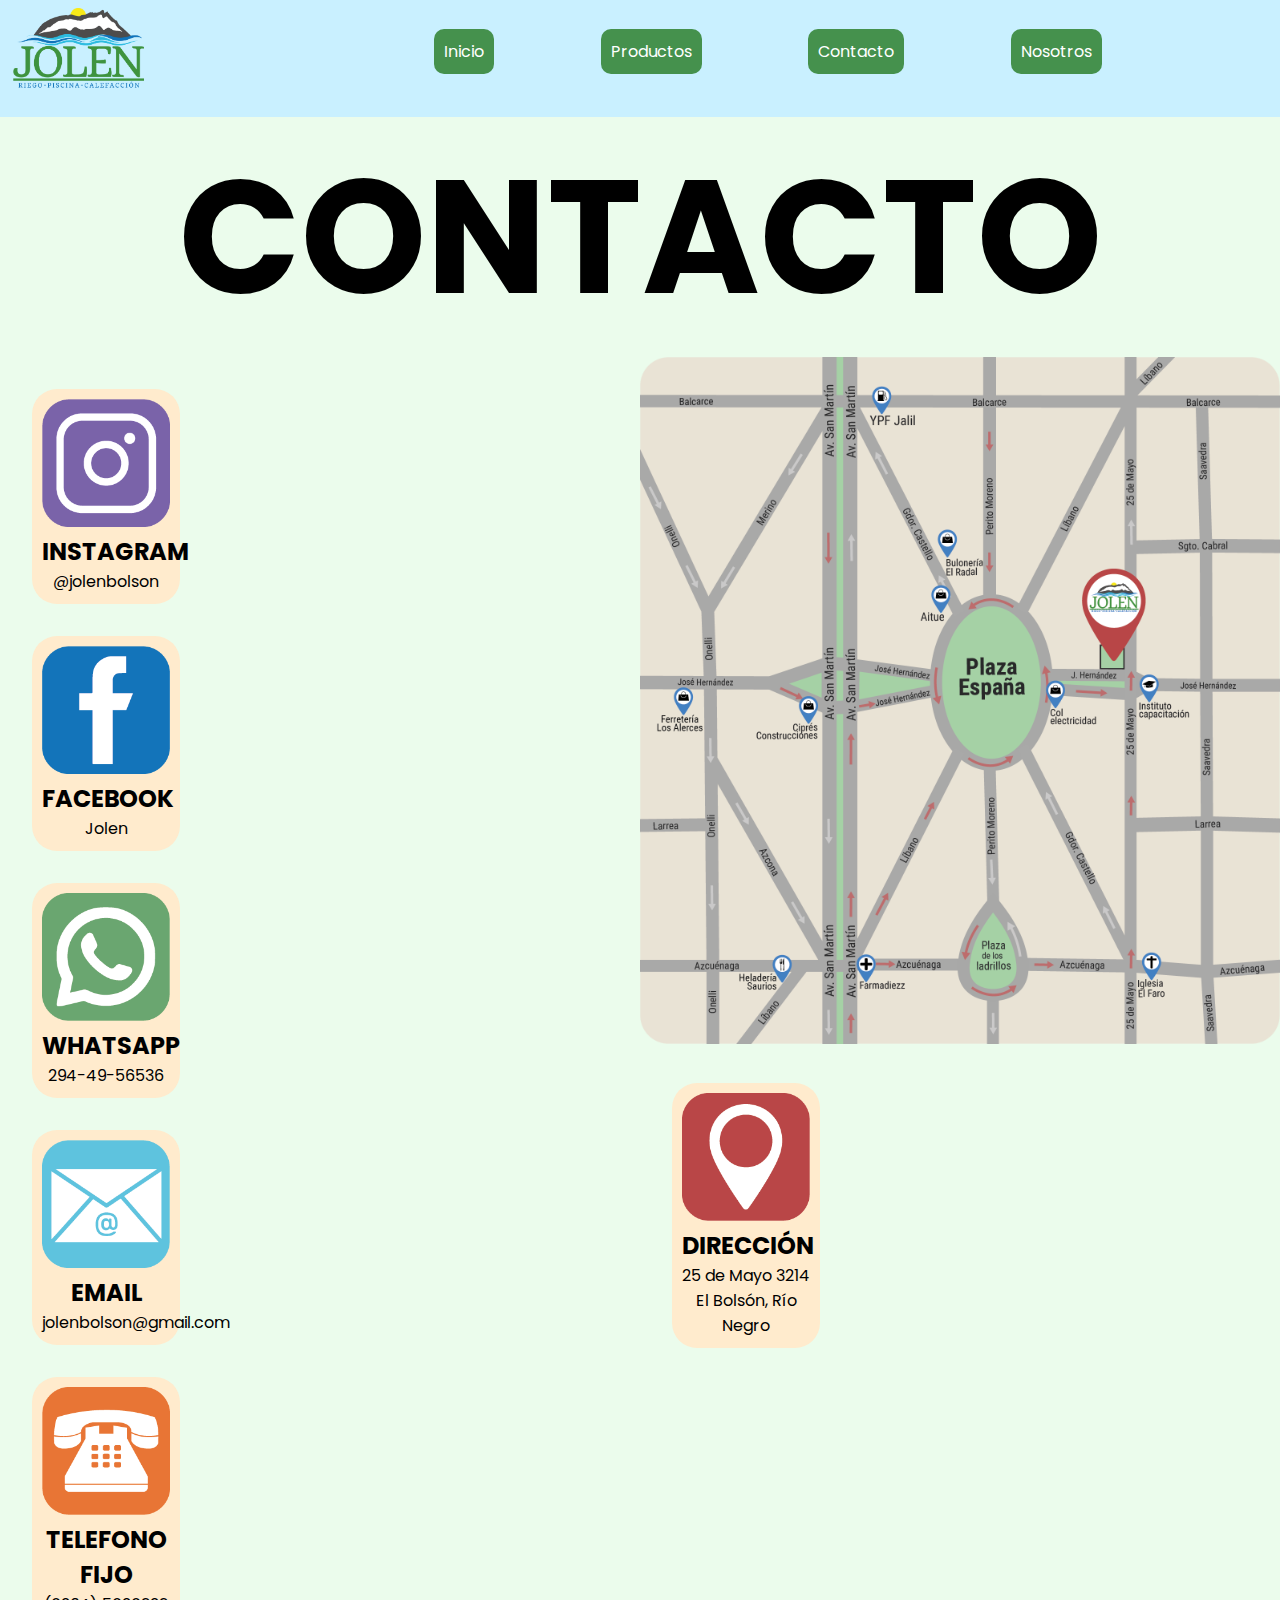
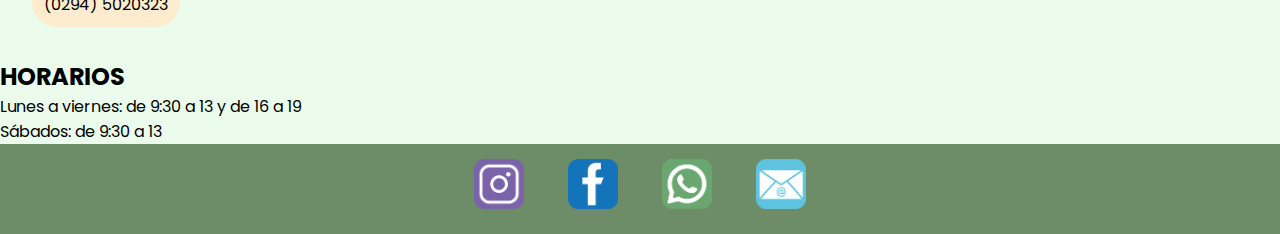
<file: pages/contacto.html>
<!DOCTYPE html>
<html lang="en">
<head>
    <meta charset="UTF-8">
    <meta http-equiv="X-UA-Compatible" content="IE=edge">
    <meta name="viewport" content="width=device-width, initial-scale=1.0">
    <link rel="stylesheet" href="../css/estilos.css">
    <title>Jolen</title>
</head>

<body>
    
    <header>

        <div id="logo">
            <img 
                src="../assets/img/logo.png" 
                alt="Logotipo de Jolen"
            />
        </div>
        <nav>
            <ul>
                <li><a href="../index.html">Inicio</a></li>
                <li><a href="./productos.html">Productos</a></li>
                <li><a href="./contacto.html">Contacto</a></li>
                <li><a href="./nosotros.html">Nosotros</a></li>
            </ul>
        </nav>

    </header>
    <main>

        <div class="titulo">
            <h1>CONTACTO</h1>
        </div>

        
        <section class="contactos">

            <div class="card_contacto">
                <a href="https://www.instagram.com/jolenbolson/" target="_blank">
                    <img src="../assets/img/icono_instagram.png" alt="Icono de Instagram">
                    <h2>INSTAGRAM</h2>
                    <p>@jolenbolson</p>
                </a>
            </div>

            <div class="card_contacto">
                <a href="https://www.facebook.com/people/Jolen/100085510071196/?sk=about" target="_blank">
                    <img src="../assets/img/icono_facebook.png" alt="Icono de Facebook">
                    <h2>FACEBOOK</h2>
                    <p>Jolen</p>
                </a>
            </div>

            <div class="card_contacto">
                <!-- CAMBIAR LINK -->
                <a href="https://web.whatsapp.com/" target="_blank">
                    <img src="../assets/img/icono_whataspp.png" alt="Icono de Whatsapp">
                    <h2>WHATSAPP</h2>
                    <p>294-49-56536</p>
                </a>
            </div>

            <div class="card_contacto">
                <!-- CAMBIAR LINK -->
                <a href="https://www.google.com/intl/es/gmail/about/" target="_blank">
                    <img src="../assets/img/icono_mail.png" alt="Icono de email">
                    <h2>EMAIL</h2>
                    <p>jolenbolson@gmail.com</p>
                </a>
            </div>

            <div class="card_contacto">
                <img src="../assets/img/icono_telefono.png" alt="Icono de teléfono">
                <h2>TELEFONO FIJO</h2>
                <p>(0294) 5020323</p>
            </div>

            <div>
                <h2>HORARIOS</h2>
                <p>Lunes a viernes: de 9:30 a 13 y de 16 a 19</p>
                <p>Sábados: de 9:30 a 13</p>
            </div>
            
        </section>

        <aside class="ubicacion">

            <div>
                <img src="../assets/img/mapa-01.png" alt="Mapa de El Bolsón con un indicador donde se encuntra Jolen">
            </div>

            <div class="card_contacto">
                <a href="https://www.google.com/maps/place/Jolen/@-41.9597931,-71.5334371,17.29z/data=!4m6!3m5!1s0x961bbf30bff81f07:0xbcce8ad0dde6ee94!8m2!3d-41.9597716!4d-71.5315652!16s%2Fg%2F11s7tpbgms?entry=ttu" target="_blank">
                    <img src="../assets/img/icono_pin_mapa.png" alt="Icono de pin de mapa">
                    <h2>DIRECCIÓN</h2>
                    <p>25 de Mayo 3214</p>
                    <p>El Bolsón, Río Negro</p>
                </a>
            </div>

        </aside>

    </main>

    <footer>
        <ul id="contenedor_footer">
            <li class="redes"><a href="https://www.instagram.com/jolenbolson/" target="_blank"><img src="../assets/img/icono_instagram.png" alt="Logo Instagram"></a></li>
            <li class="redes"><a href="https://www.facebook.com/people/Jolen/100085510071196/?sk=about" target="_blank"><img src="../assets/img/icono_facebook.png" alt="Logo Facebook"></a></li>
            <!-- CAMBIAR LINKS MAIL Y WPP -->
            <li class="redes"><a href="https://web.whatsapp.com/" target="_blank"><img src="../assets/img/icono_whataspp.png" alt="Logo Whatsapp"></a></li>
            <li class="redes"><a href="https://www.google.com/intl/es/gmail/about/" target="_blank"><img src="../assets/img/icono_mail.png" alt="Logo Email"></a></li>
        </ul>
    </footer>


</body>
</html>
</file>
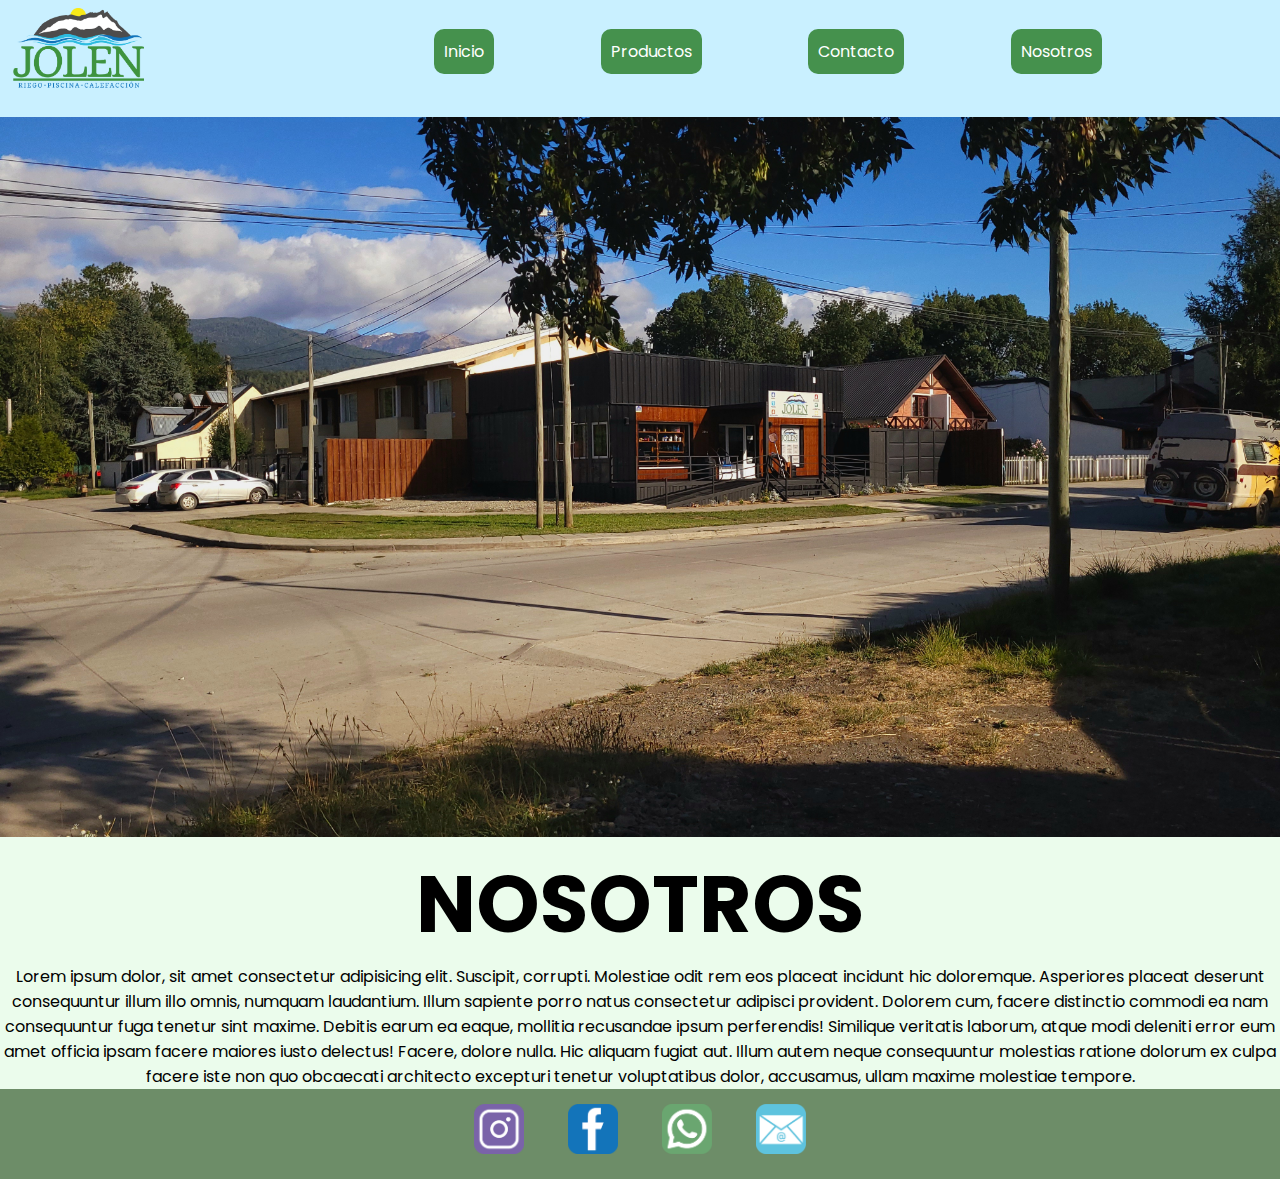
<file: pages/nosotros.html>
<!DOCTYPE html>
<html lang="en">
<head>
    <meta charset="UTF-8">
    <meta http-equiv="X-UA-Compatible" content="IE=edge">
    <meta name="viewport" content="width=device-width, initial-scale=1.0">
    <link rel="stylesheet" href="../css/estilos.css">
    <title>Jolen</title>
</head>

<body>
    
    <header>

        <div id="logo">
            <img 
                src="../assets/img/logo.png" 
                alt="Logotipo de Jolen"
            />
        </div>
        <nav>
            <ul>
                <li><a href="../index.html">Inicio</a></li>
                <li><a href="./productos.html">Productos</a></li>
                <li><a href="./contacto.html">Contacto</a></li>
                <li><a href="./nosotros.html">Nosotros</a></li>
            </ul>
        </nav>

    </header>

    <main>

        <section>

            <div>
                <img src="../assets/img/lateral_local.jpg" alt="Foto del lateral del local" width="1875px">
                <h1 class="titulo">NOSOTROS</h1>
            </div>

        </section>

        <section>
            <p class="texto_centrado">Lorem ipsum dolor, sit amet consectetur adipisicing elit. Suscipit, corrupti. Molestiae odit rem eos placeat incidunt hic doloremque. Asperiores placeat deserunt consequuntur illum illo omnis, numquam laudantium. Illum sapiente porro natus consectetur adipisci provident. Dolorem cum, facere distinctio commodi ea nam consequuntur fuga tenetur sint maxime. Debitis earum ea eaque, mollitia recusandae ipsum perferendis! Similique veritatis laborum, atque modi deleniti error eum amet officia ipsam facere maiores iusto delectus! Facere, dolore nulla. Hic aliquam fugiat aut. Illum autem neque consequuntur molestias ratione dolorum ex culpa facere iste non quo obcaecati architecto excepturi tenetur voluptatibus dolor, accusamus, ullam maxime molestiae tempore.</p>
        </section>

    </main>

    <footer>
        <ul id="contenedor_footer">
            <li class="redes"><a href="https://www.instagram.com/jolenbolson/" target="_blank"><img src="../assets/img/icono_instagram.png" alt="Logo Instagram"></a></li>
            <li class="redes"><a href="https://www.facebook.com/people/Jolen/100085510071196/?sk=about" target="_blank"><img src="../assets/img/icono_facebook.png" alt="Logo Facebook"></a></li>
            <!-- CAMBIAR LINKS MAIL Y WPP -->
            <li class="redes"><a href="https://web.whatsapp.com/" target="_blank"><img src="../assets/img/icono_whataspp.png" alt="Logo Whatsapp"></a></li>
            <li class="redes"><a href="https://www.google.com/intl/es/gmail/about/" target="_blank"><img src="../assets/img/icono_mail.png" alt="Logo Email"></a></li>
        </ul>
    </footer>


</body>
</html>
</file>
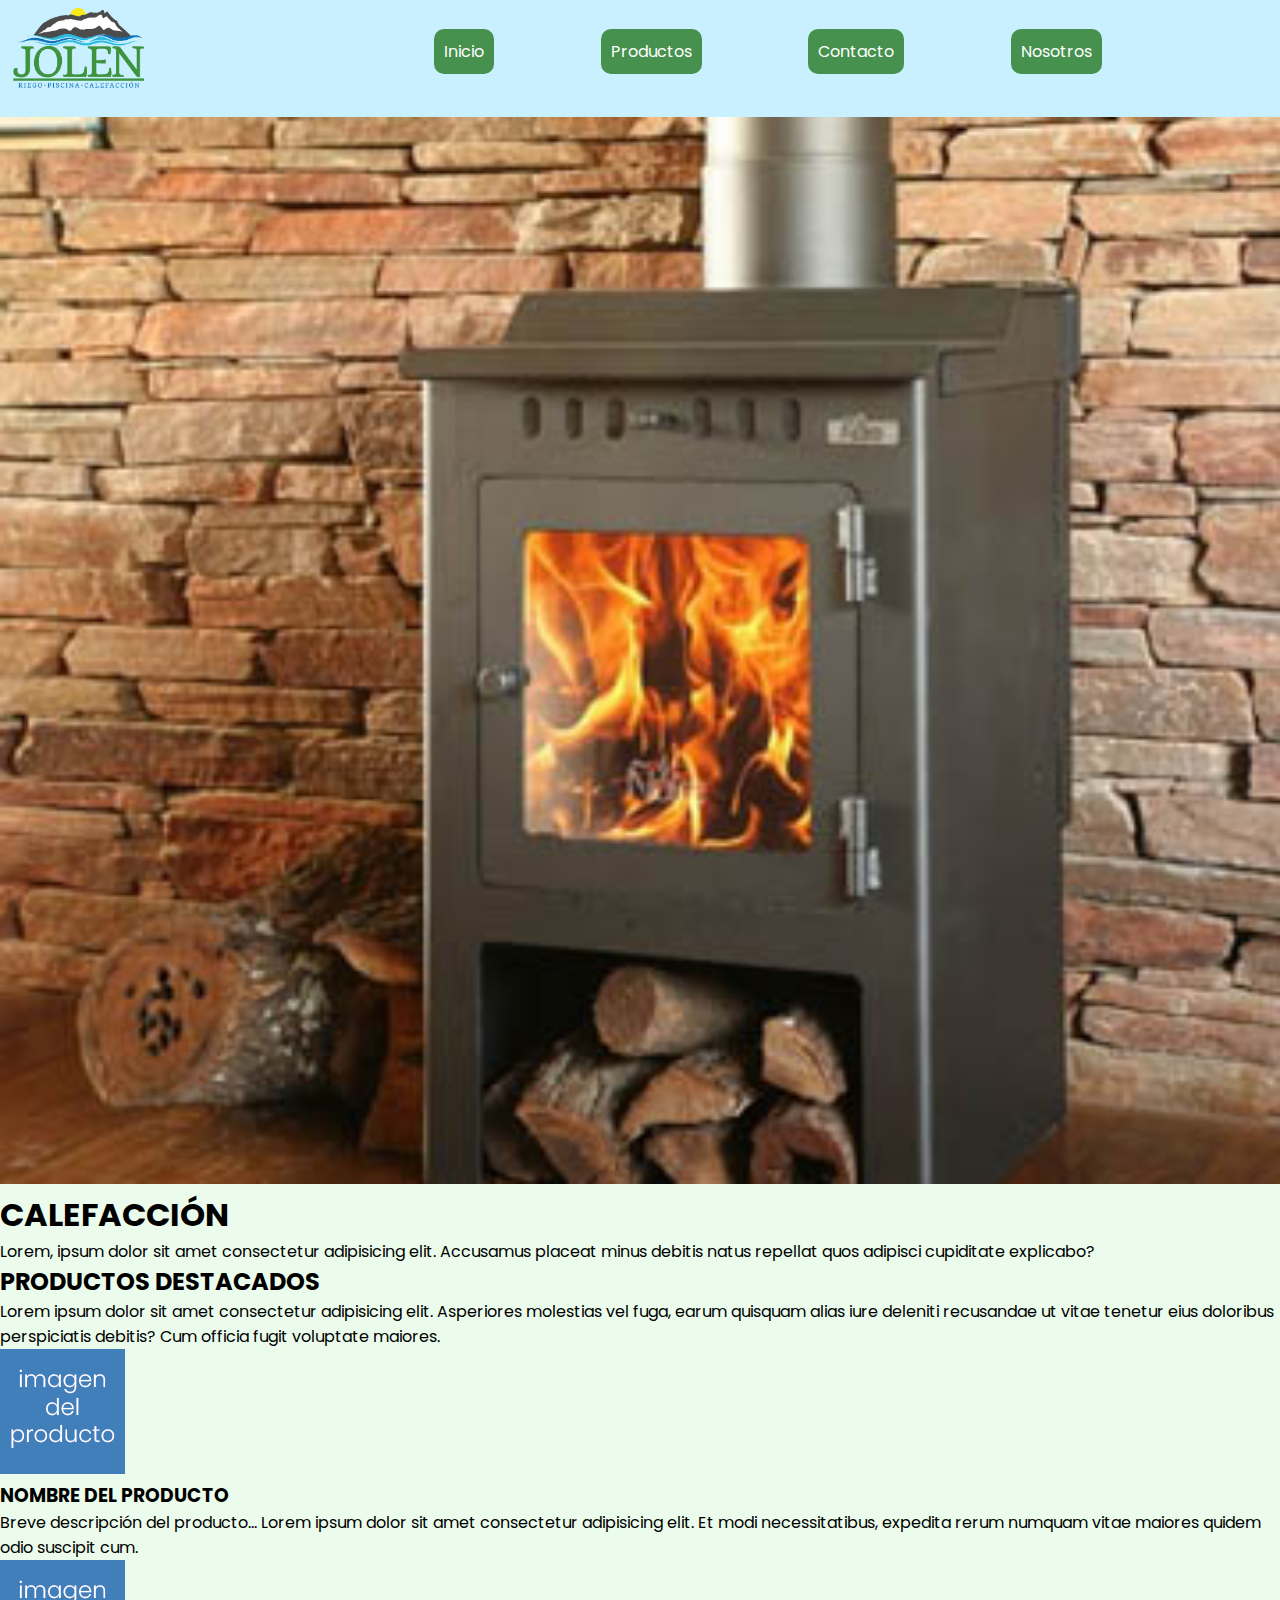
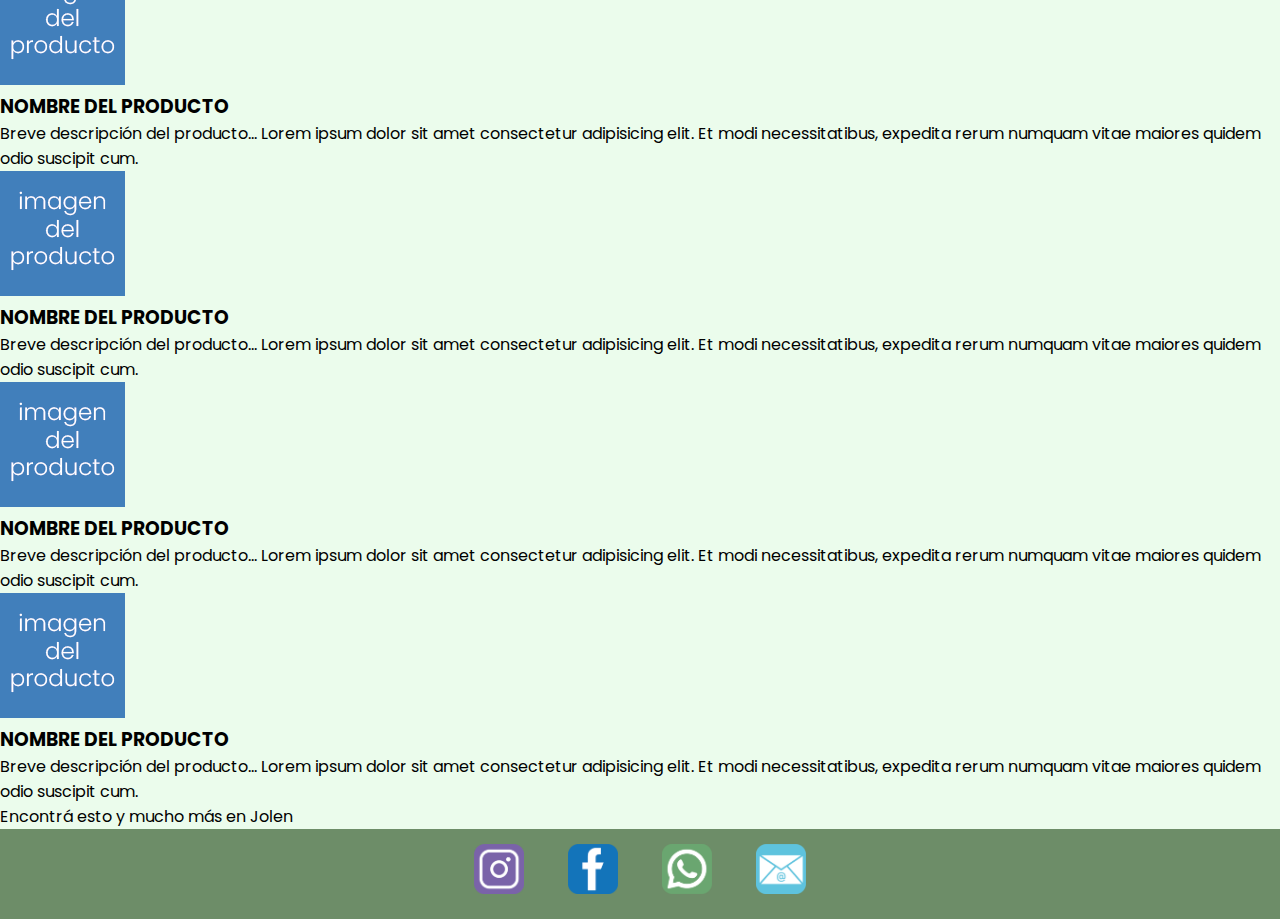
<file: pages/productos_calefaccion.html>
<!DOCTYPE html>
<html lang="en">
<head>
    <meta charset="UTF-8">
    <meta http-equiv="X-UA-Compatible" content="IE=edge">
    <meta name="viewport" content="width=device-width, initial-scale=1.0">
    <link rel="stylesheet" href="../css/estilos.css">
    <title>Jolen</title>
</head>

<body>
    
    <header>

        <div id="logo">
            <img 
                src="../assets/img/logo.png" 
                alt="Logotipo de Jolen"
            />
        </div>
        <nav>
            <ul>
                <li><a href="../index.html">Inicio</a></li>
                <li><a href="./productos.html">Productos</a></li>
                <li><a href="./contacto.html">Contacto</a></li>
                <li><a href="./nosotros.html">Nosotros</a></li>
            </ul>
        </nav>

    </header>

    <main>

        <section>

            <img src="../assets/img/calefaccion.jpg" alt="Imagen de sistema calefacción" width="1875px">
            <h1>CALEFACCIÓN</h1>
            <p>Lorem, ipsum dolor sit amet consectetur adipisicing elit. Accusamus placeat minus debitis natus repellat quos adipisci cupiditate explicabo?</p>

        </section>

        <section>
            <h2>PRODUCTOS DESTACADOS</h2>

            <p>Lorem ipsum dolor sit amet consectetur adipisicing elit. Asperiores molestias vel fuga, earum quisquam alias iure deleniti recusandae ut vitae tenetur eius doloribus perspiciatis debitis? Cum officia fugit voluptate maiores.</p>

            <div>
                <img src="../assets/img/imagen_default_producto.png" alt="Imagen del producto">
                <h3>NOMBRE DEL PRODUCTO</h3>
                <p>Breve descripción del producto... Lorem ipsum dolor sit amet consectetur adipisicing elit. Et modi necessitatibus, expedita rerum numquam vitae maiores quidem odio suscipit cum.</p>
            </div>

            <div>
                <img src="../assets/img/imagen_default_producto.png" alt="Imagen del producto">
                <h3>NOMBRE DEL PRODUCTO</h3>
                <p>Breve descripción del producto... Lorem ipsum dolor sit amet consectetur adipisicing elit. Et modi necessitatibus, expedita rerum numquam vitae maiores quidem odio suscipit cum.</p>
            </div>

            <div>
                <img src="../assets/img/imagen_default_producto.png" alt="Imagen del producto">
                <h3>NOMBRE DEL PRODUCTO</h3>
                <p>Breve descripción del producto... Lorem ipsum dolor sit amet consectetur adipisicing elit. Et modi necessitatibus, expedita rerum numquam vitae maiores quidem odio suscipit cum.</p>
            </div>

            <div>
                <img src="../assets/img/imagen_default_producto.png" alt="Imagen del producto">
                <h3>NOMBRE DEL PRODUCTO</h3>
                <p>Breve descripción del producto... Lorem ipsum dolor sit amet consectetur adipisicing elit. Et modi necessitatibus, expedita rerum numquam vitae maiores quidem odio suscipit cum.</p>
            </div>

            <div>
                <img src="../assets/img/imagen_default_producto.png" alt="Imagen del producto">
                <h3>NOMBRE DEL PRODUCTO</h3>
                <p>Breve descripción del producto... Lorem ipsum dolor sit amet consectetur adipisicing elit. Et modi necessitatibus, expedita rerum numquam vitae maiores quidem odio suscipit cum.</p>
            </div>

            <p>Encontrá esto y mucho más en Jolen</p>

        </section>

    </main>

    <footer>
        <ul id="contenedor_footer">
            <li class="redes"><a href="https://www.instagram.com/jolenbolson/" target="_blank"><img src="../assets/img/icono_instagram.png" alt="Logo Instagram"></a></li>
            <li class="redes"><a href="https://www.facebook.com/people/Jolen/100085510071196/?sk=about" target="_blank"><img src="../assets/img/icono_facebook.png" alt="Logo Facebook"></a></li>
            <!-- CAMBIAR LINKS MAIL Y WPP -->
            <li class="redes"><a href="https://web.whatsapp.com/" target="_blank"><img src="../assets/img/icono_whataspp.png" alt="Logo Whatsapp"></a></li>
            <li class="redes"><a href="https://www.google.com/intl/es/gmail/about/" target="_blank"><img src="../assets/img/icono_mail.png" alt="Logo Email"></a></li>
        </ul>
    </footer>


</body>
</html>
</file>
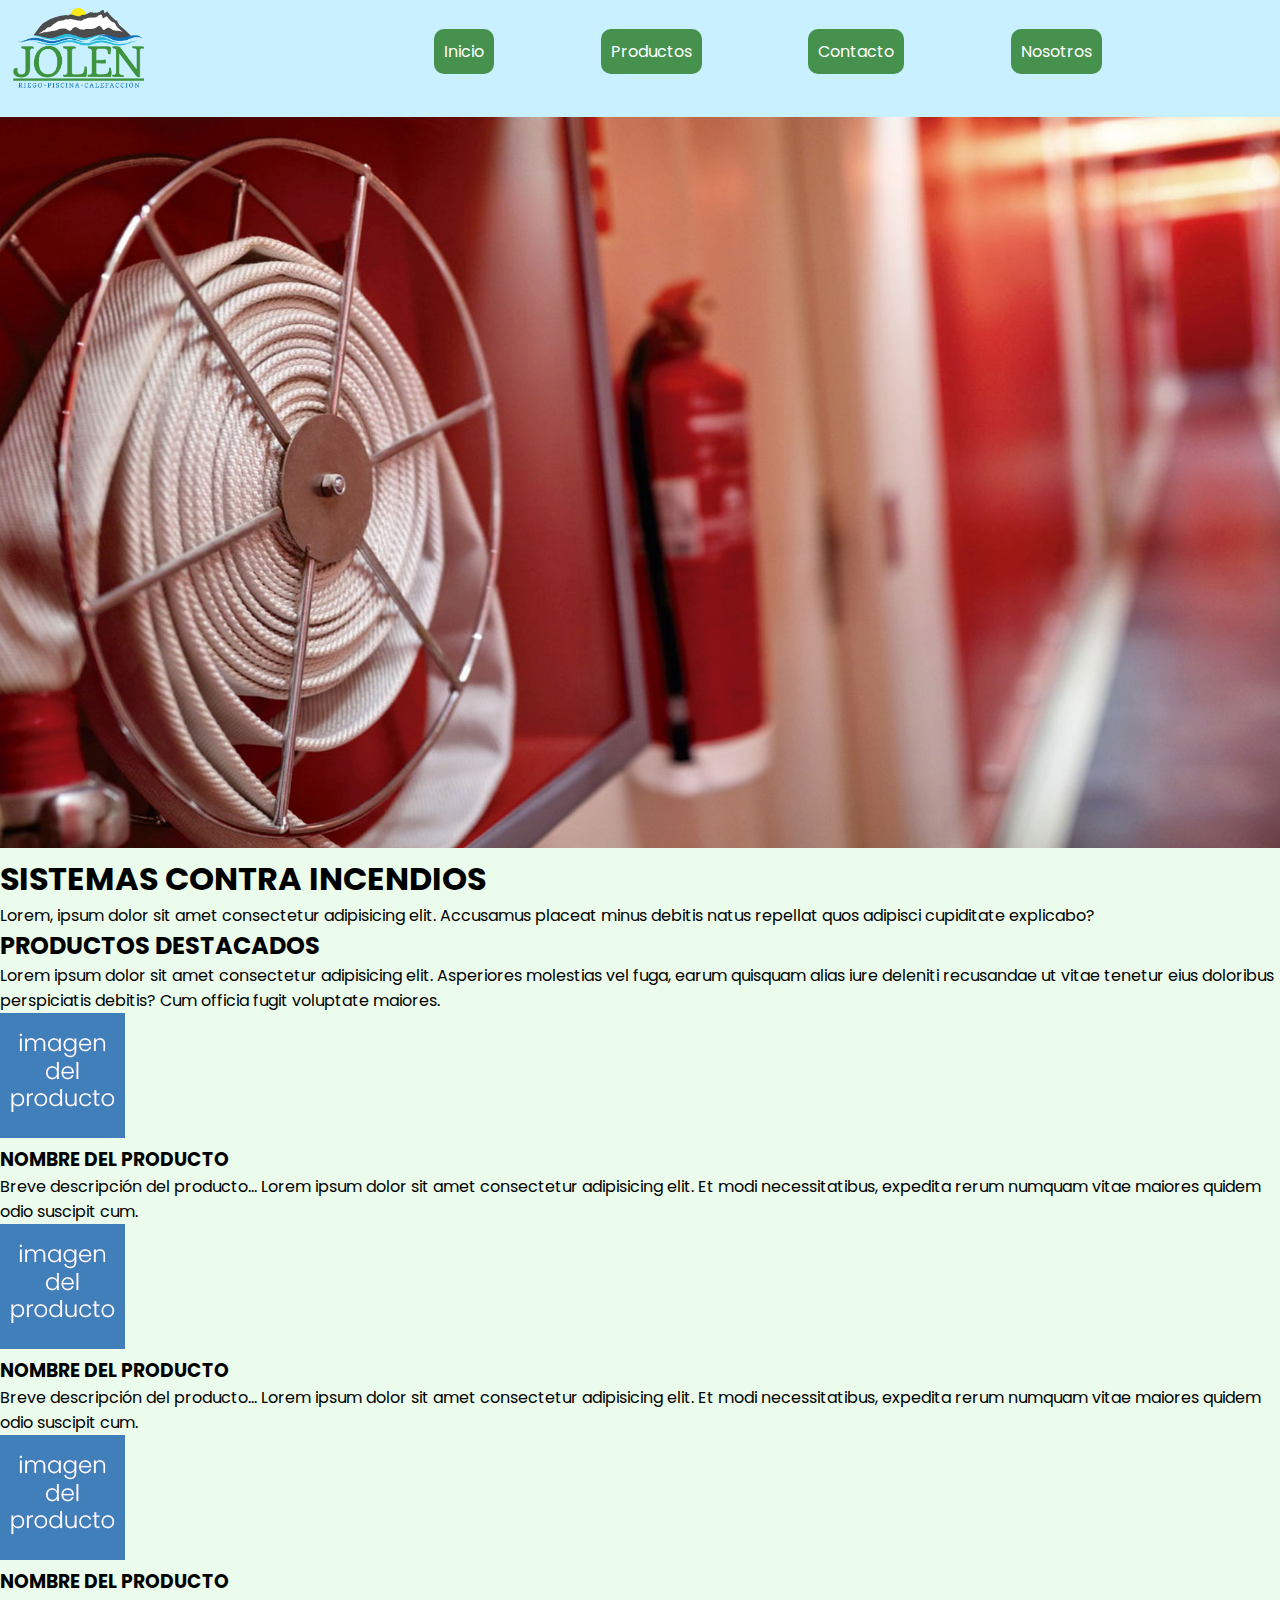
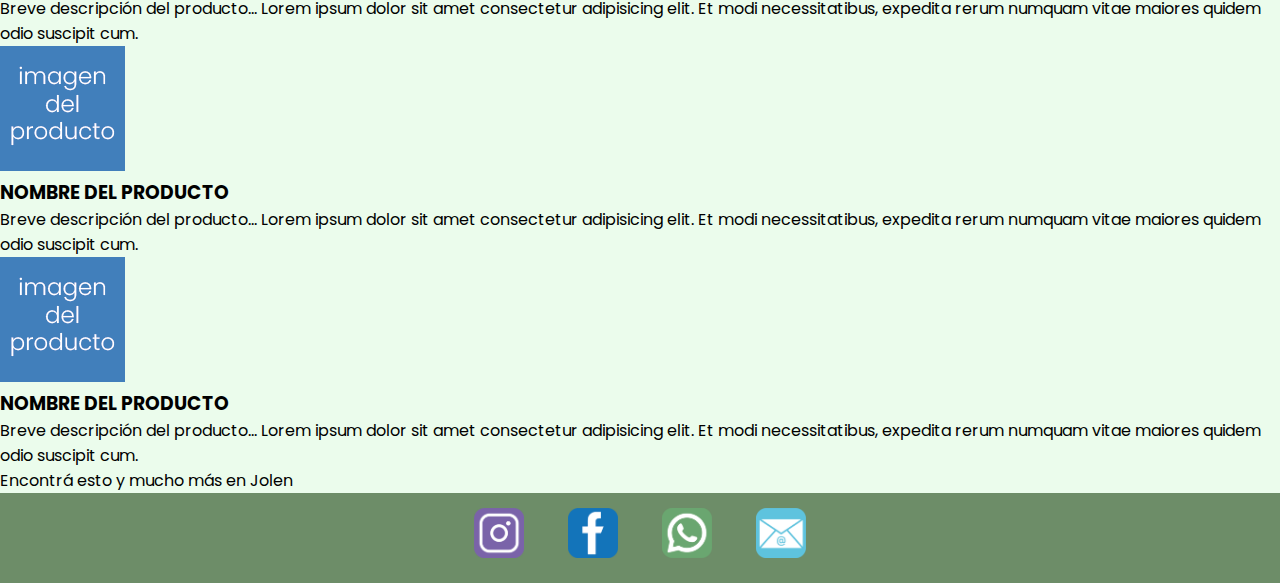
<file: pages/productos_incendio.html>
<!DOCTYPE html>
<html lang="en">
<head>
    <meta charset="UTF-8">
    <meta http-equiv="X-UA-Compatible" content="IE=edge">
    <meta name="viewport" content="width=device-width, initial-scale=1.0">
    <link rel="stylesheet" href="../css/estilos.css">
    <title>Jolen</title>
</head>

<body>
    
    <header>

        <div id="logo">
            <img 
                src="../assets/img/logo.png" 
                alt="Logotipo de Jolen"
            />
        </div>
        <nav>
            <ul>
                <li><a href="../index.html">Inicio</a></li>
                <li><a href="./productos.html">Productos</a></li>
                <li><a href="./contacto.html">Contacto</a></li>
                <li><a href="./nosotros.html">Nosotros</a></li>
            </ul>
        </nav>

    </header>
    <main>

        <section>

            <img src="../assets/img/incendios.jpeg" alt="Imagen de sistema contra incendios" width="1875px">
            <h1>SISTEMAS CONTRA INCENDIOS</h1>
            <p>Lorem, ipsum dolor sit amet consectetur adipisicing elit. Accusamus placeat minus debitis natus repellat quos adipisci cupiditate explicabo?</p>

        </section>

        <section>
            <h2>PRODUCTOS DESTACADOS</h2>

            <p>Lorem ipsum dolor sit amet consectetur adipisicing elit. Asperiores molestias vel fuga, earum quisquam alias iure deleniti recusandae ut vitae tenetur eius doloribus perspiciatis debitis? Cum officia fugit voluptate maiores.</p>

            <div>
                <img src="../assets/img/imagen_default_producto.png" alt="Imagen del producto">
                <h3>NOMBRE DEL PRODUCTO</h3>
                <p>Breve descripción del producto... Lorem ipsum dolor sit amet consectetur adipisicing elit. Et modi necessitatibus, expedita rerum numquam vitae maiores quidem odio suscipit cum.</p>
            </div>

            <div>
                <img src="../assets/img/imagen_default_producto.png" alt="Imagen del producto">
                <h3>NOMBRE DEL PRODUCTO</h3>
                <p>Breve descripción del producto... Lorem ipsum dolor sit amet consectetur adipisicing elit. Et modi necessitatibus, expedita rerum numquam vitae maiores quidem odio suscipit cum.</p>
            </div>

            <div>
                <img src="../assets/img/imagen_default_producto.png" alt="Imagen del producto">
                <h3>NOMBRE DEL PRODUCTO</h3>
                <p>Breve descripción del producto... Lorem ipsum dolor sit amet consectetur adipisicing elit. Et modi necessitatibus, expedita rerum numquam vitae maiores quidem odio suscipit cum.</p>
            </div>

            <div>
                <img src="../assets/img/imagen_default_producto.png" alt="Imagen del producto">
                <h3>NOMBRE DEL PRODUCTO</h3>
                <p>Breve descripción del producto... Lorem ipsum dolor sit amet consectetur adipisicing elit. Et modi necessitatibus, expedita rerum numquam vitae maiores quidem odio suscipit cum.</p>
            </div>

            <div>
                <img src="../assets/img/imagen_default_producto.png" alt="Imagen del producto">
                <h3>NOMBRE DEL PRODUCTO</h3>
                <p>Breve descripción del producto... Lorem ipsum dolor sit amet consectetur adipisicing elit. Et modi necessitatibus, expedita rerum numquam vitae maiores quidem odio suscipit cum.</p>
            </div>

            <p>Encontrá esto y mucho más en Jolen</p>

        </section>

    </main>

    <footer>
        <ul id="contenedor_footer">
            <li class="redes"><a href="https://www.instagram.com/jolenbolson/" target="_blank"><img src="../assets/img/icono_instagram.png" alt="Logo Instagram"></a></li>
            <li class="redes"><a href="https://www.facebook.com/people/Jolen/100085510071196/?sk=about" target="_blank"><img src="../assets/img/icono_facebook.png" alt="Logo Facebook"></a></li>
            <!-- CAMBIAR LINKS MAIL Y WPP -->
            <li class="redes"><a href="https://web.whatsapp.com/" target="_blank"><img src="../assets/img/icono_whataspp.png" alt="Logo Whatsapp"></a></li>
            <li class="redes"><a href="https://www.google.com/intl/es/gmail/about/" target="_blank"><img src="../assets/img/icono_mail.png" alt="Logo Email"></a></li>
        </ul>
    </footer>


</body>
</html>
</file>
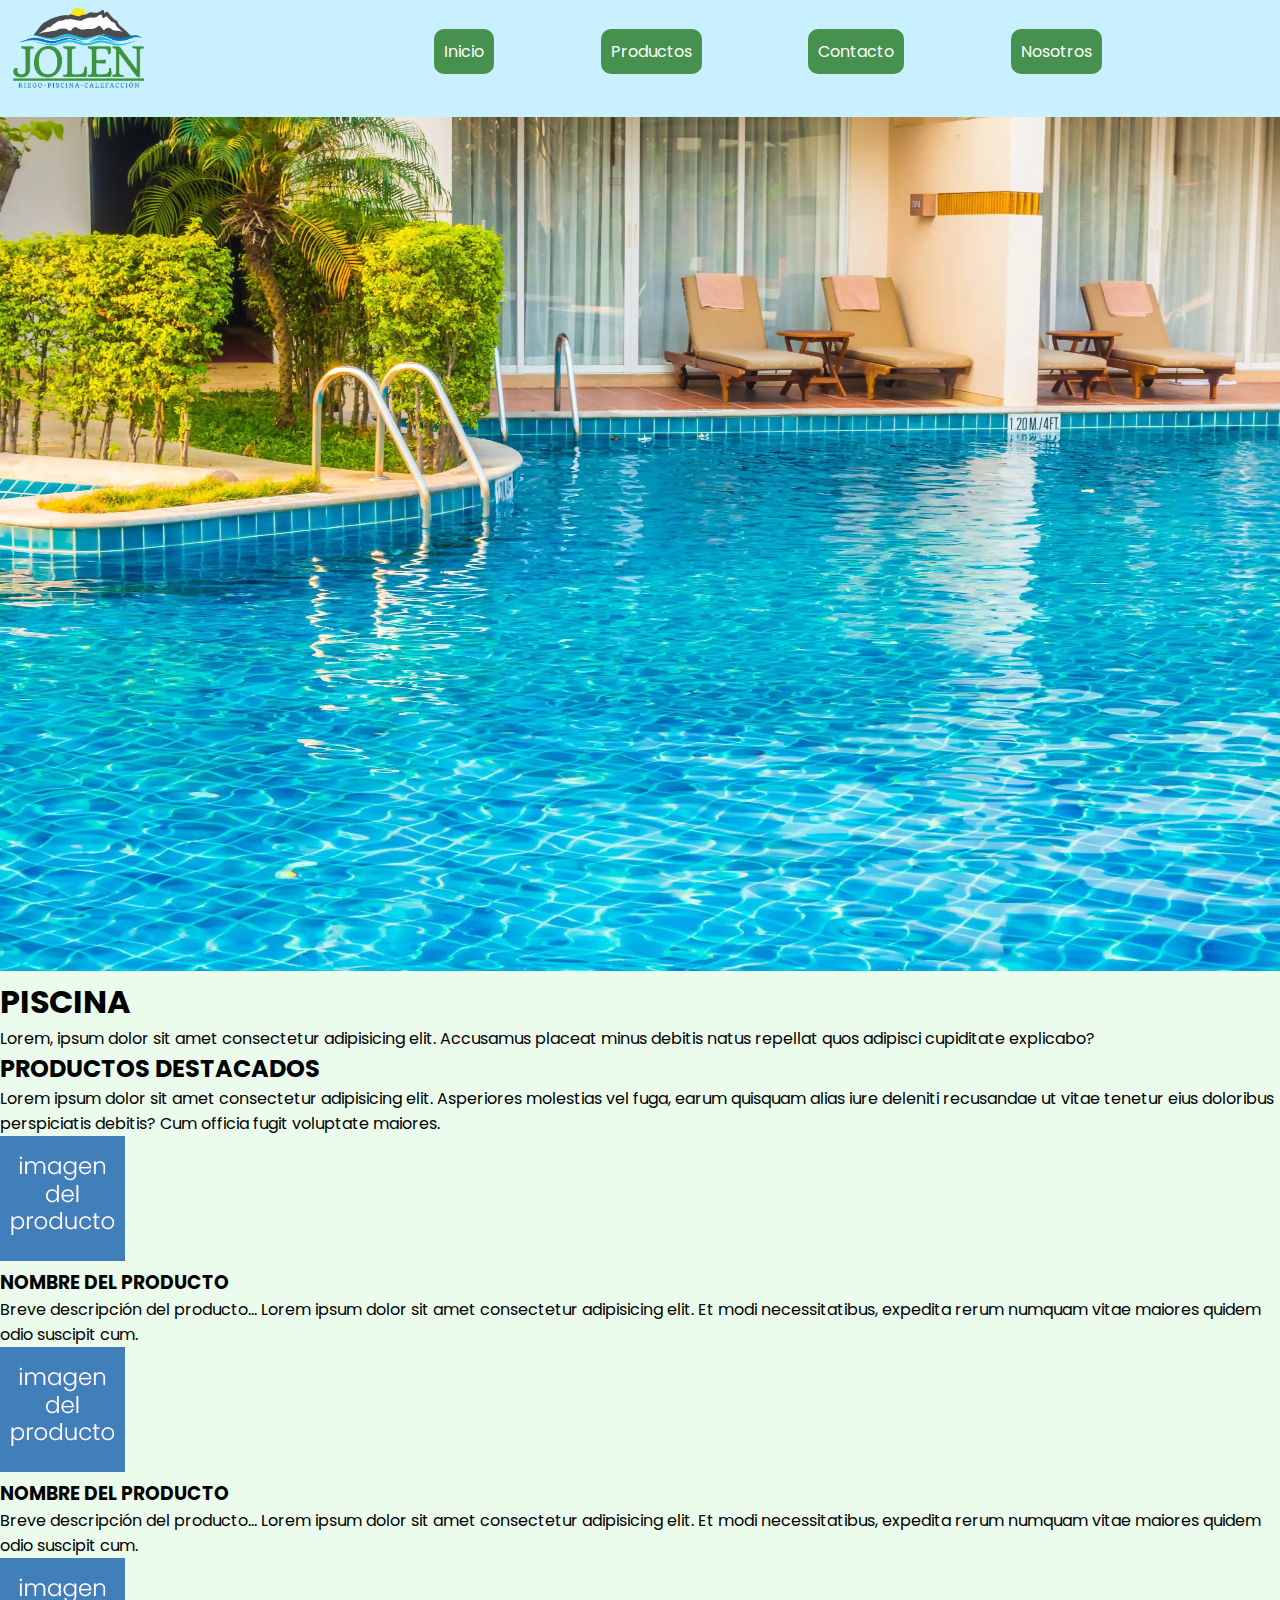
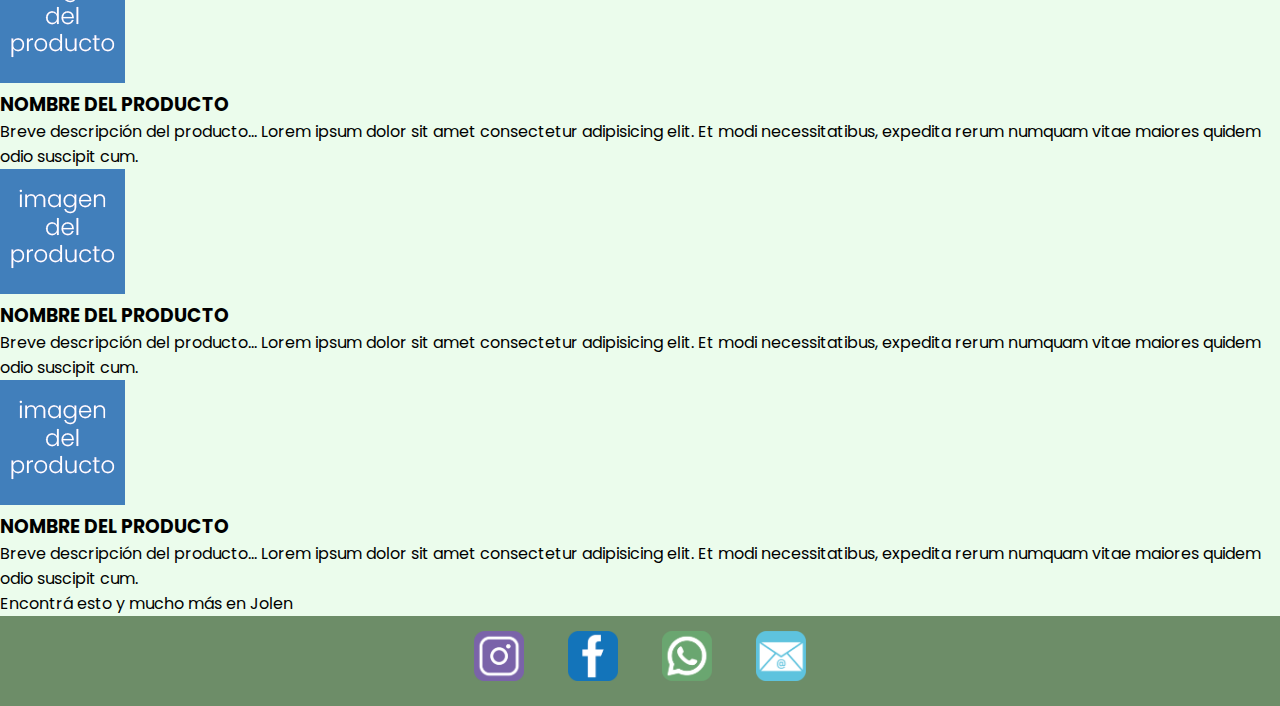
<file: pages/productos_piscina.html>
<!DOCTYPE html>
<html lang="en">
<head>
    <meta charset="UTF-8">
    <meta http-equiv="X-UA-Compatible" content="IE=edge">
    <meta name="viewport" content="width=device-width, initial-scale=1.0">
    <link rel="stylesheet" href="../css/estilos.css">
    <title>Jolen</title>
</head>

<body>
    
    <header>

        <div id="logo">
            <img 
                src="../assets/img/logo.png" 
                alt="Logotipo de Jolen"
            />
        </div>
        <nav>
            <ul>
                <li><a href="../index.html">Inicio</a></li>
                <li><a href="./productos.html">Productos</a></li>
                <li><a href="./contacto.html">Contacto</a></li>
                <li><a href="./nosotros.html">Nosotros</a></li>
            </ul>
        </nav>

    </header>

    <main>

        <section>

            <img src="../assets/img/piscina.jpg" alt="Imagen de piscina" width="1875px">
            <h1>PISCINA</h1>
            <p>Lorem, ipsum dolor sit amet consectetur adipisicing elit. Accusamus placeat minus debitis natus repellat quos adipisci cupiditate explicabo?</p>

        </section>

        <section>
            <h2>PRODUCTOS DESTACADOS</h2>

            <p>Lorem ipsum dolor sit amet consectetur adipisicing elit. Asperiores molestias vel fuga, earum quisquam alias iure deleniti recusandae ut vitae tenetur eius doloribus perspiciatis debitis? Cum officia fugit voluptate maiores.</p>

            <div>
                <img src="../assets/img/imagen_default_producto.png" alt="Imagen del producto">
                <h3>NOMBRE DEL PRODUCTO</h3>
                <p>Breve descripción del producto... Lorem ipsum dolor sit amet consectetur adipisicing elit. Et modi necessitatibus, expedita rerum numquam vitae maiores quidem odio suscipit cum.</p>
            </div>

            <div>
                <img src="../assets/img/imagen_default_producto.png" alt="Imagen del producto">
                <h3>NOMBRE DEL PRODUCTO</h3>
                <p>Breve descripción del producto... Lorem ipsum dolor sit amet consectetur adipisicing elit. Et modi necessitatibus, expedita rerum numquam vitae maiores quidem odio suscipit cum.</p>
            </div>

            <div>
                <img src="../assets/img/imagen_default_producto.png" alt="Imagen del producto">
                <h3>NOMBRE DEL PRODUCTO</h3>
                <p>Breve descripción del producto... Lorem ipsum dolor sit amet consectetur adipisicing elit. Et modi necessitatibus, expedita rerum numquam vitae maiores quidem odio suscipit cum.</p>
            </div>

            <div>
                <img src="../assets/img/imagen_default_producto.png" alt="Imagen del producto">
                <h3>NOMBRE DEL PRODUCTO</h3>
                <p>Breve descripción del producto... Lorem ipsum dolor sit amet consectetur adipisicing elit. Et modi necessitatibus, expedita rerum numquam vitae maiores quidem odio suscipit cum.</p>
            </div>

            <div>
                <img src="../assets/img/imagen_default_producto.png" alt="Imagen del producto">
                <h3>NOMBRE DEL PRODUCTO</h3>
                <p>Breve descripción del producto... Lorem ipsum dolor sit amet consectetur adipisicing elit. Et modi necessitatibus, expedita rerum numquam vitae maiores quidem odio suscipit cum.</p>
            </div>

            <p>Encontrá esto y mucho más en Jolen</p>

        </section>

    </main>

    <footer>
        <ul id="contenedor_footer">
            <li class="redes"><a href="https://www.instagram.com/jolenbolson/" target="_blank"><img src="../assets/img/icono_instagram.png" alt="Logo Instagram"></a></li>
            <li class="redes"><a href="https://www.facebook.com/people/Jolen/100085510071196/?sk=about" target="_blank"><img src="../assets/img/icono_facebook.png" alt="Logo Facebook"></a></li>
            <!-- CAMBIAR LINKS MAIL Y WPP -->
            <li class="redes"><a href="https://web.whatsapp.com/" target="_blank"><img src="../assets/img/icono_whataspp.png" alt="Logo Whatsapp"></a></li>
            <li class="redes"><a href="https://www.google.com/intl/es/gmail/about/" target="_blank"><img src="../assets/img/icono_mail.png" alt="Logo Email"></a></li>
        </ul>
    </footer>


</body>
</html>
</file>
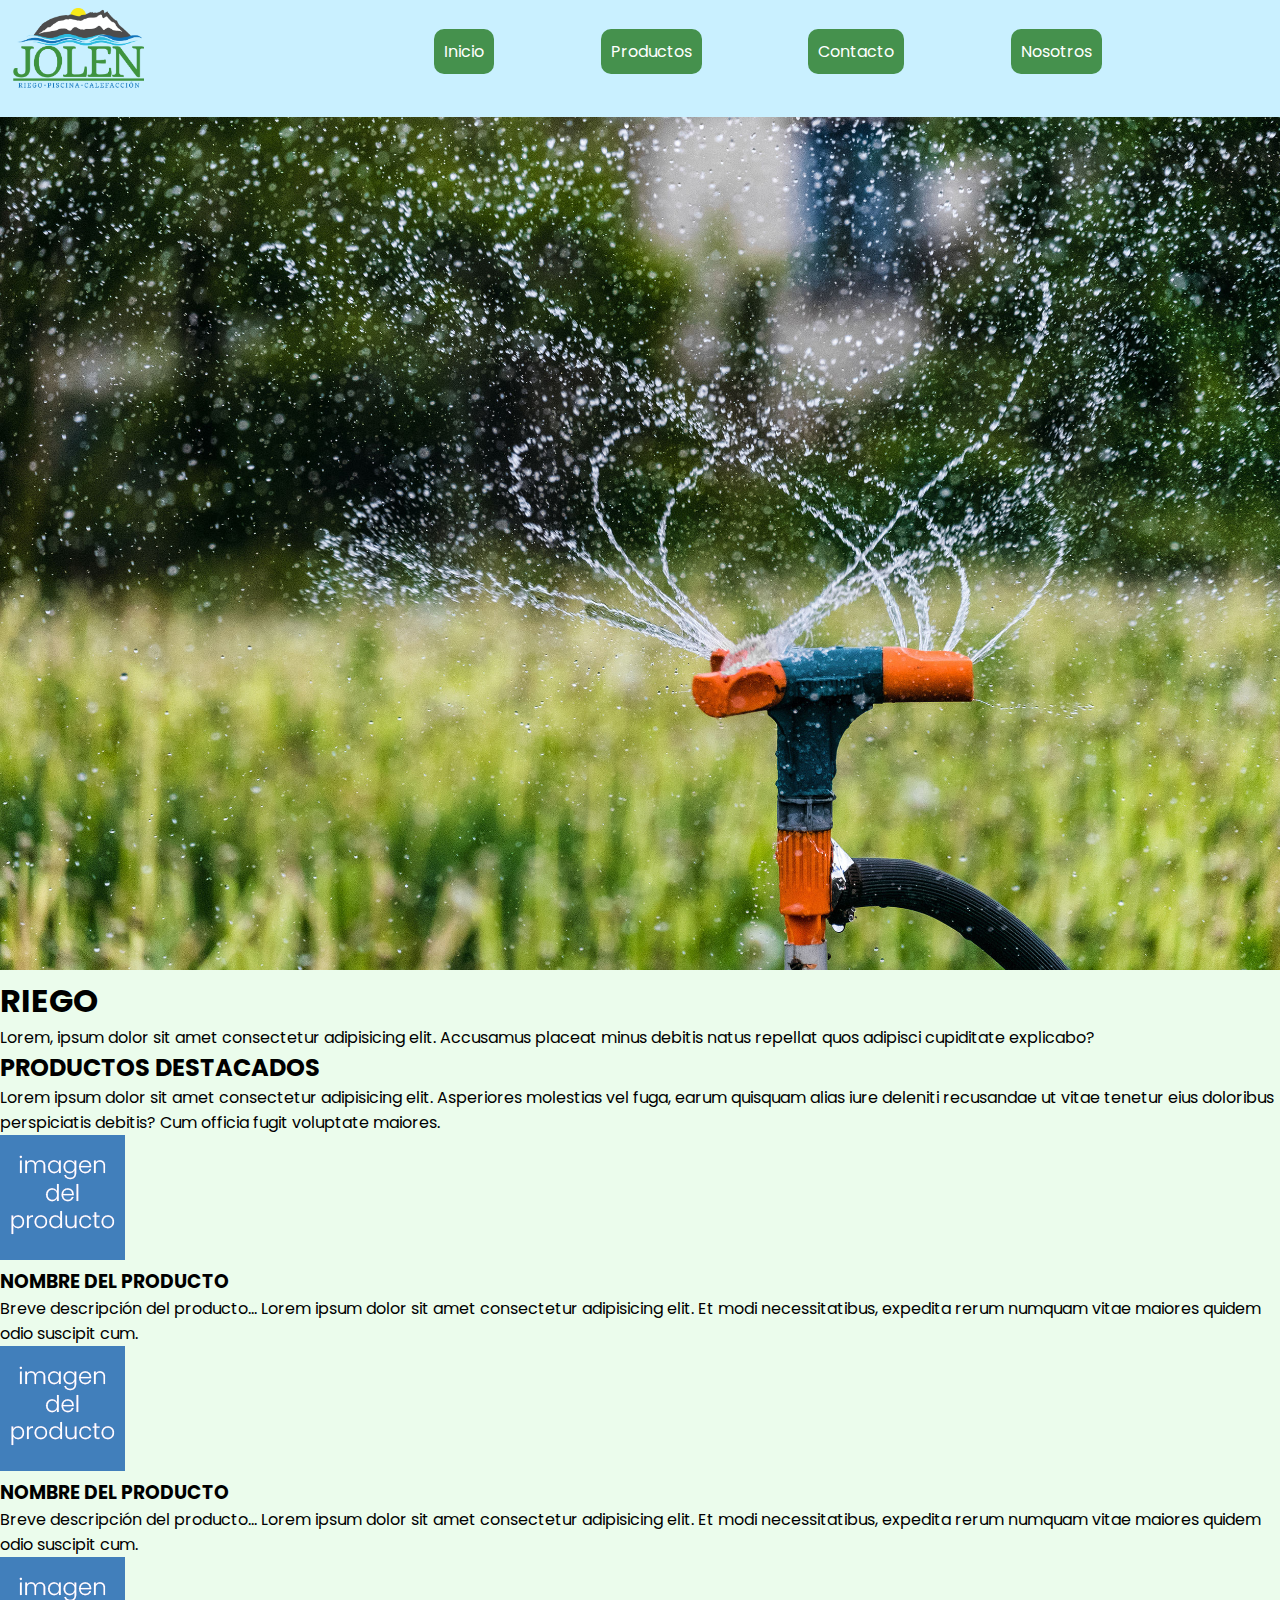
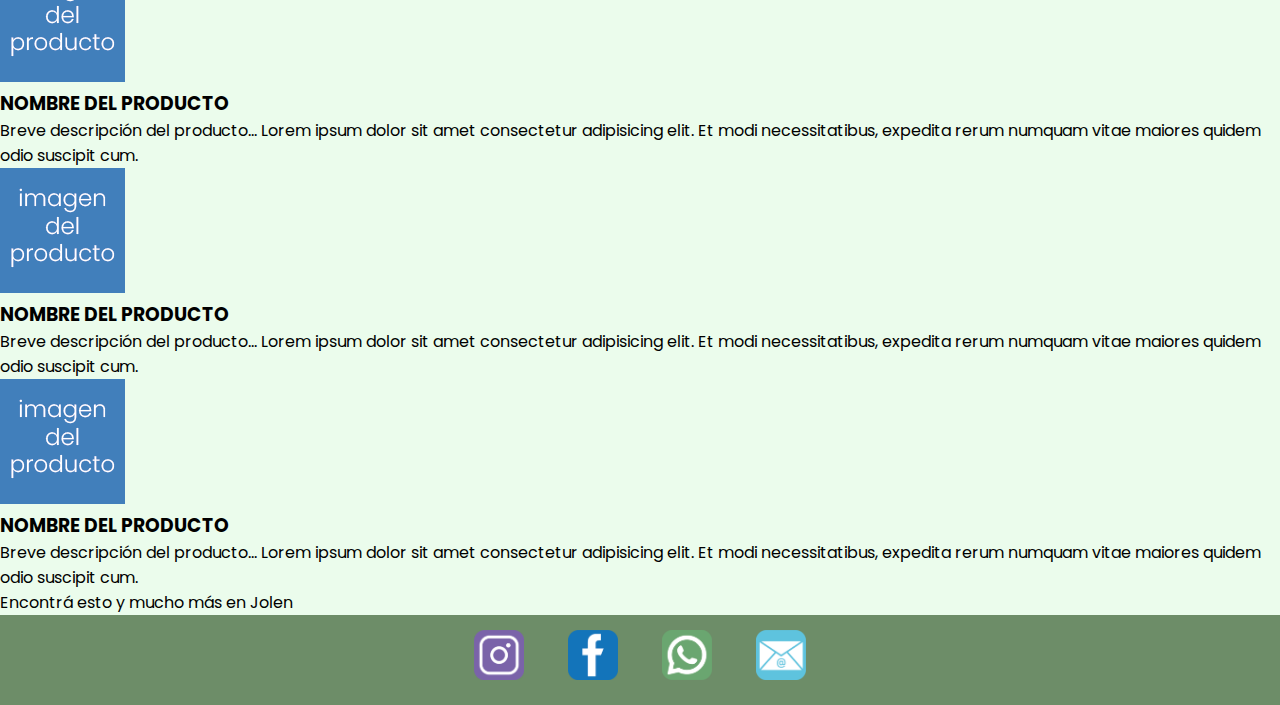
<file: pages/productos_riego.html>
<!DOCTYPE html>
<html lang="en">
<head>
    <meta charset="UTF-8">
    <meta http-equiv="X-UA-Compatible" content="IE=edge">
    <meta name="viewport" content="width=device-width, initial-scale=1.0">
    <link rel="stylesheet" href="../css/estilos.css">
    <title>Jolen</title>
</head>

<body>
    
    <header>

        <div id="logo">
            <img 
                src="../assets/img/logo.png" 
                alt="Logotipo de Jolen"
            />
        </div>
        <nav>
            <ul>
                <li><a href="../index.html">Inicio</a></li>
                <li><a href="./productos.html">Productos</a></li>
                <li><a href="./contacto.html">Contacto</a></li>
                <li><a href="./nosotros.html">Nosotros</a></li>
            </ul>
        </nav>

    </header>

    <main>

        <section>

            <img src="../assets/img/aspersor_2.jpg" alt="Imagen de sistema de riego" width="1875px">
            <h1>RIEGO</h1>
            <p>Lorem, ipsum dolor sit amet consectetur adipisicing elit. Accusamus placeat minus debitis natus repellat quos adipisci cupiditate explicabo?</p>

        </section>

        <section>
            <h2>PRODUCTOS DESTACADOS</h2>

            <p>Lorem ipsum dolor sit amet consectetur adipisicing elit. Asperiores molestias vel fuga, earum quisquam alias iure deleniti recusandae ut vitae tenetur eius doloribus perspiciatis debitis? Cum officia fugit voluptate maiores.</p>

            <div>
                <img src="../assets/img/imagen_default_producto.png" alt="Imagen del producto">
                <h3>NOMBRE DEL PRODUCTO</h3>
                <p>Breve descripción del producto... Lorem ipsum dolor sit amet consectetur adipisicing elit. Et modi necessitatibus, expedita rerum numquam vitae maiores quidem odio suscipit cum.</p>
            </div>

            <div>
                <img src="../assets/img/imagen_default_producto.png" alt="Imagen del producto">
                <h3>NOMBRE DEL PRODUCTO</h3>
                <p>Breve descripción del producto... Lorem ipsum dolor sit amet consectetur adipisicing elit. Et modi necessitatibus, expedita rerum numquam vitae maiores quidem odio suscipit cum.</p>
            </div>

            <div>
                <img src="../assets/img/imagen_default_producto.png" alt="Imagen del producto">
                <h3>NOMBRE DEL PRODUCTO</h3>
                <p>Breve descripción del producto... Lorem ipsum dolor sit amet consectetur adipisicing elit. Et modi necessitatibus, expedita rerum numquam vitae maiores quidem odio suscipit cum.</p>
            </div>

            <div>
                <img src="../assets/img/imagen_default_producto.png" alt="Imagen del producto">
                <h3>NOMBRE DEL PRODUCTO</h3>
                <p>Breve descripción del producto... Lorem ipsum dolor sit amet consectetur adipisicing elit. Et modi necessitatibus, expedita rerum numquam vitae maiores quidem odio suscipit cum.</p>
            </div>

            <div>
                <img src="../assets/img/imagen_default_producto.png" alt="Imagen del producto">
                <h3>NOMBRE DEL PRODUCTO</h3>
                <p>Breve descripción del producto... Lorem ipsum dolor sit amet consectetur adipisicing elit. Et modi necessitatibus, expedita rerum numquam vitae maiores quidem odio suscipit cum.</p>
            </div>

            <p>Encontrá esto y mucho más en Jolen</p>

        </section>

    </main>

    <footer>
        <ul id="contenedor_footer">
            <li class="redes"><a href="https://www.instagram.com/jolenbolson/" target="_blank"><img src="../assets/img/icono_instagram.png" alt="Logo Instagram"></a></li>
            <li class="redes"><a href="https://www.facebook.com/people/Jolen/100085510071196/?sk=about" target="_blank"><img src="../assets/img/icono_facebook.png" alt="Logo Facebook"></a></li>
            <!-- CAMBIAR LINKS MAIL Y WPP -->
            <li class="redes"><a href="https://web.whatsapp.com/" target="_blank"><img src="../assets/img/icono_whataspp.png" alt="Logo Whatsapp"></a></li>
            <li class="redes"><a href="https://www.google.com/intl/es/gmail/about/" target="_blank"><img src="../assets/img/icono_mail.png" alt="Logo Email"></a></li>
        </ul>
    </footer>


</body>
</html>
</file>
<file: css/estilos.css>
@import url('https://fonts.googleapis.com/css2?family=Poppins:ital,wght@0,100;0,200;0,300;0,400;0,500;0,600;0,700;0,800;1,100;1,200;1,300;1,400;1,500;1,600;1,700;1,800&display=swap');


* {
    margin: 0;
    padding: 0;
    font-family: 'Poppins', sans-serif;
}



/* HEADER */


header{
    font-size: 0;
    background-color: #c9f0ff;
    height: 13vh;
    position: sticky;
    top: 0;
}


#logo{
    font-size: 1rem;
    display: inline-block;
    /* background-color: rgb(255, 206, 127); */
    width: 20%;
    vertical-align: middle;
}

#logo img {
    height: 9vh;
    margin: 3% 5%;
}


header nav{
    font-size: 1rem;
    display: inline-block;
    /* background-color: rgb(157, 127, 255); */
    width: 80%;
    text-align: center;
    vertical-align: middle;
}


header nav ul li{
    background-color: #45914d;
    display: inline-block;
    list-style: none;
    border-radius: 10px;
    padding: 10px;
    margin: 0 5%;
}

header nav ul li a{
    text-decoration: none;
    color: white;
}






/* MAIN */

main{
    background-color: #68e76a21;
    font-size: 0;
}

section{
    font-size: 1rem;
}

#portada{
    height: 100vh;
    background-image: url(../assets/img/frente_opaco_40.png);
    background-size: 100%;
    text-align: center;
    color: white;
    background-repeat: no-repeat;
}

#portada p{
    line-height: 30rem;
    font-size: 3rem;
}

#portada h1{
    line-height: 0;
    font-size: 20rem;
}

#descripcion_empresa{
    text-align: center;
    margin: 5%;
}

.subtitulo{
    text-align: center;
    font-size:5rem;
}


.card_rubro{
    display: inline-block;
    background-color: blanchedalmond;
    padding: 15px;
    border-radius: 25px;
    margin: 5%;
    max-width: 20%;
    text-align: center;
}

.card_rubro a{
    color: black;
    text-decoration: none;
}

.card_rubro p{
    margin-bottom: 20px;
}

.link_ver_producto{
    color: white;
    background-color: #45914d;
    text-decoration: none;
    border-radius: 10px;
    padding: 10px;
}

main img{
    max-width: 100%;
}


.titulo{
    text-align: center;
    font-size: 5rem;
}


.texto_centrado{
    text-align: center;
}


.card_contacto{
    background-color: blanchedalmond;
    padding: 10px;
    border-radius: 25px;
    margin: 5%;
    max-width: 20%;
    text-align: center;
}

.card_contacto a{
    color: black;
    text-decoration: none
}


.contactos{
    font-size: 1rem;
    display: inline-block;
    width: 50%;
}

.ubicacion{
    font-size: 1rem;
    display: inline-block;
    width: 50%;
    vertical-align: top;
}





/* FOOTER */

footer{
    background-color: #6d8d68;
    height: 10vh;
}

#contenedor_footer{
    text-align: center;
}

.redes{
    display: inline-block;
}

.redes img{
    width: 50px;
    margin: 0 20px;
    margin-top: 15px;
}
</file>
